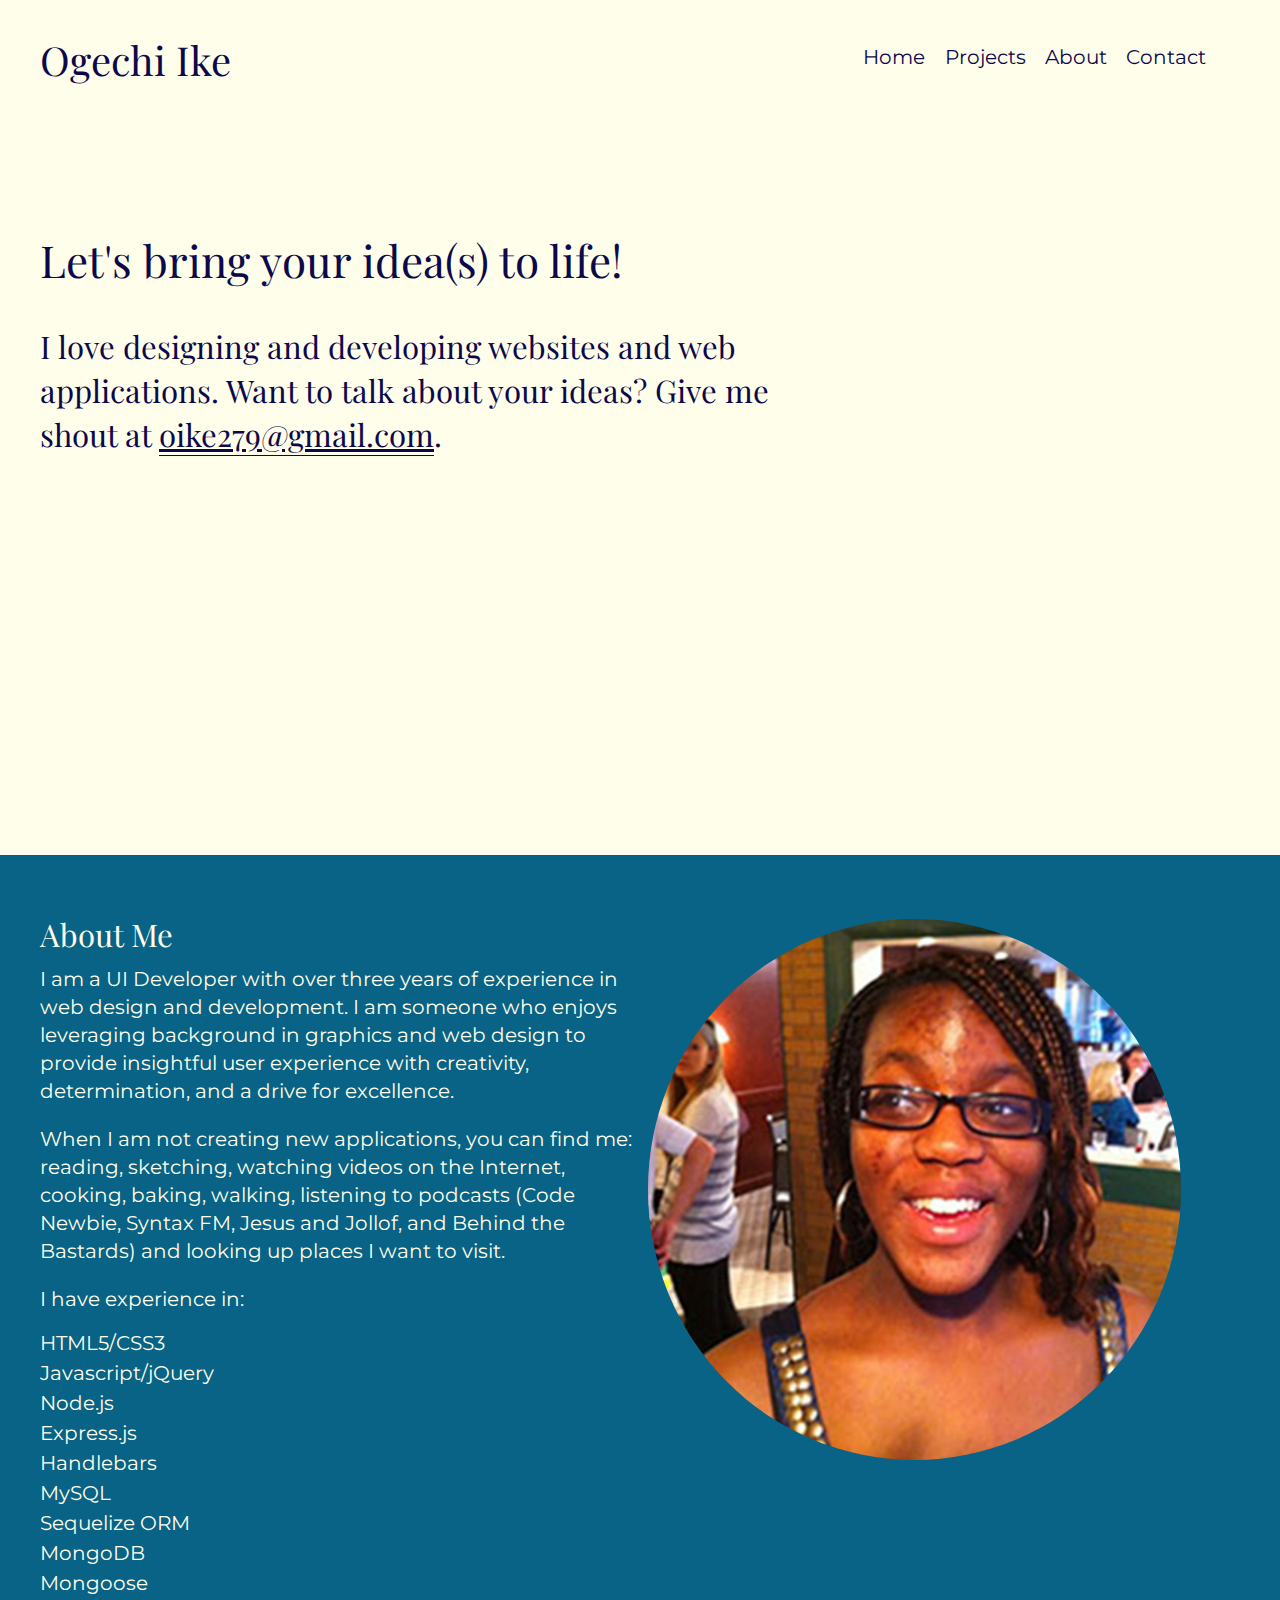
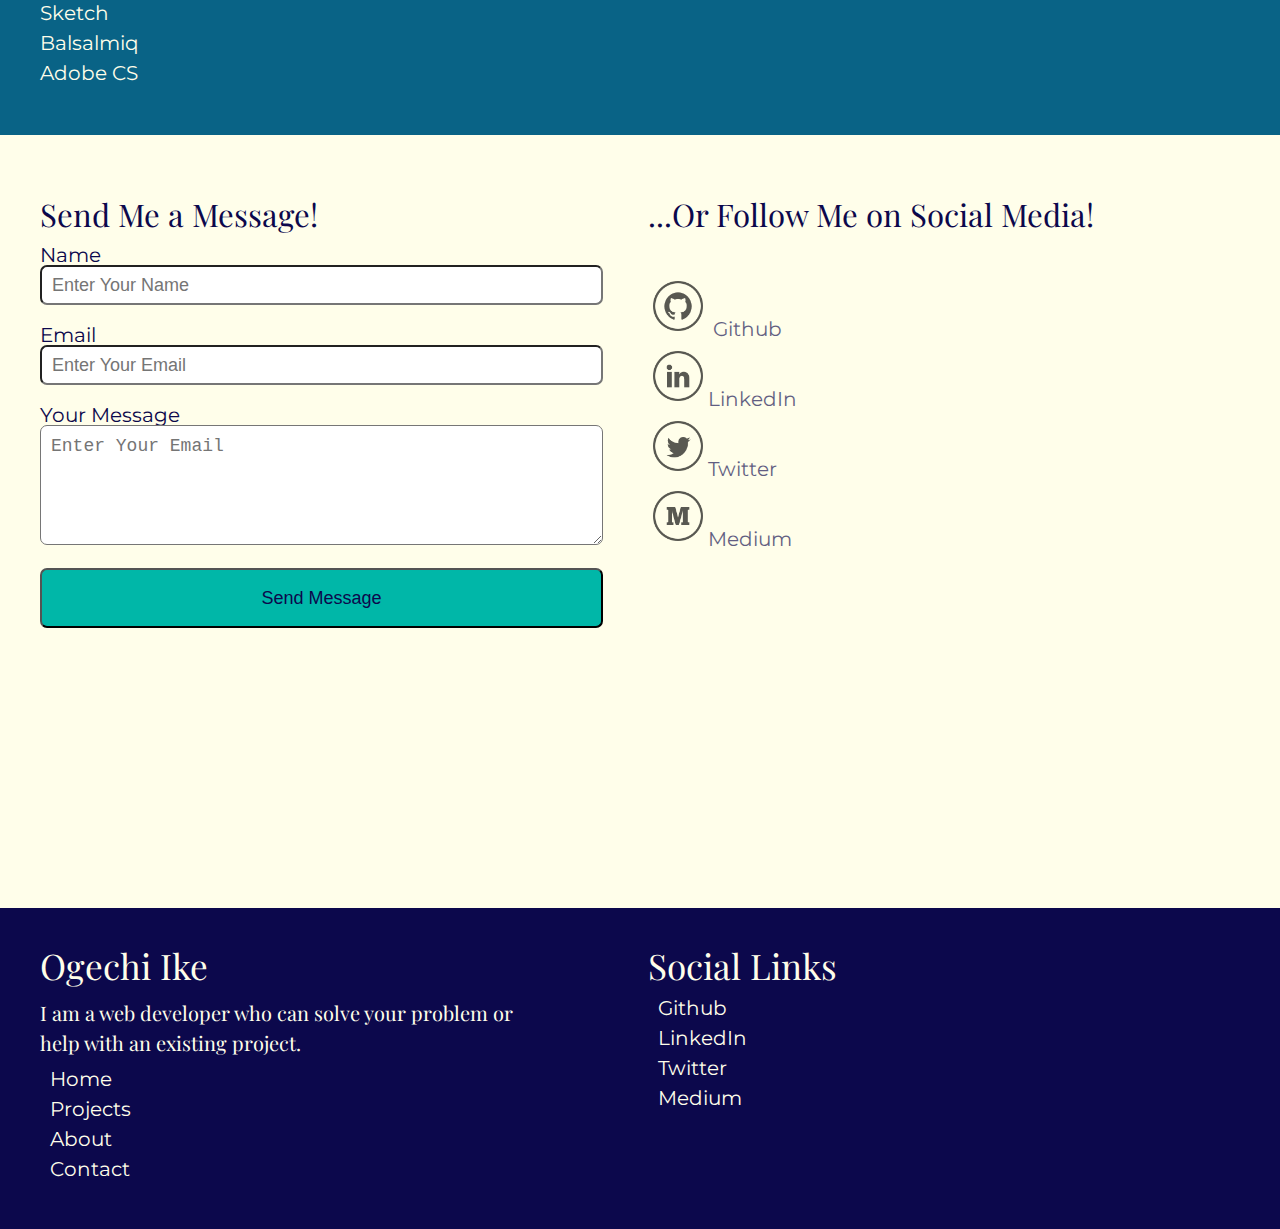
<file: index.html>
<!DOCTYPE html>
<html lang="en">

<head>
    <meta charset="UTF-8">
    <meta name="viewport" content="width=device-width, initial-scale=1.0">
    <meta http-equiv="X-UA-Compatible" content="ie=edge">
    <link rel="stylesheet" href="./assets/css/reset.css">
    <link rel="stylesheet" href="https://cdnjs.cloudflare.com/ajax/libs/animate.css/3.7.0/animate.min.css">
    <link rel="stylesheet" href="./assets/css/style.css">
    <script src="https://ajax.googleapis.com/ajax/libs/jquery/3.3.1/jquery.min.js"></script>
    <title>Ogechi Ike: Developer | Designer</title>
</head>

<body>
    <header>
        <h2 class="nav__title">Ogechi Ike</h2>
        <nav class="topNav" role="navigation">
            <h3 class="nav__li__title">Ogechi Ike</h3>
            <li class="nav__list"><a href="./index.html">Home</a></li>
            <li class="nav__list"><a href='./project.html'>Projects</a></li>
            <li class="nav__list"><a href="#about">About</a></li>
            <li class="nav__list">
                <a href="#contact">Contact</a>
            </li>
        </nav>
        <div class="hero__section">
            <h1 class="hero__title">
                Let's bring your idea(s) to life!</h1>
            <h2 class="hero__connect">I love designing and developing websites and web applications. Want to talk about
                your
                ideas? Give me shout at <span class="hero__contact"><a
                        href="mailto:oike279@gmail.com?subject=Mesage%20From%20Portfolio">
                        oike279@gmail.com</a></span>.
            </h2>
        </div>

    </header>
    <section id='about'>
        <div>
            <h3>About Me</h3>
            <p>
                I am a UI Developer with over three years of experience in web
                design and development. I am someone who enjoys leveraging
                background in graphics and web design to provide insightful user
                experience with creativity, determination, and a drive for
                excellence.
            </p>
            <p>
                When I am not creating new applications, you can find me: reading,
                sketching, watching videos on the Internet, cooking, baking,
                walking, listening to podcasts (<a target="_blank" href="https://www.codenewbie.org/podcast">Code
                    Newbie</a>, <a target="_blank" href="https://syntax.fm/">Syntax FM</a>,
                <a target="_blank" href="https://jesusandjollof.simplecast.fm/">Jesus and Jollof</a>, and
                <a target="_blank" href="https://www.behindthebastards.com/podcasts">Behind the Bastards</a>) and
                looking up places I want to visit.
            </p>
            <p>
                I have experience in:
                <ul class="skills__list">
                    <li>HTML5/CSS3</li>
                    <li>Javascript/jQuery</li>
                    <li>Node.js</li>
                    <li>Express.js</li>
                    <li>Handlebars</li>
                    <li>MySQL</li>
                    <li>Sequelize ORM</li>
                    <li>MongoDB</li>
                    <li>Mongoose</li>
                    <li>Sketch</li>
                    <li>Balsalmiq</li>
                    <li>Adobe CS</li>
                </ul>
            </p>
        </div>
        <div>
            <img src="./assets/images/profile.jpg" alt="Profile Image">
        </div>

    </section>
    <section id="contact">
        <div>
            <h3>Send Me a Message!</h3>
            <form method="POST" action="https://formspree.io/oike279@gmail.com">
                <label for="name">Name</label>
                <input type="text" name="name" placeholder="Enter Your Name">
                <label for="email">Email</label>
                <input type="email" name="email" placeholder="Enter Your Email">
                <label for="message">Your Message</label>
                <textarea name="message" placeholder="Enter Your Email"></textarea>
                <button type="submit">Send Message</button>
            </form>
        </div>
        <div>
            <h3>...Or Follow Me on Social Media!</h3>
            <ul class="social__cluster">
                <li class="social__link">
                    <a href="https://github.com/BlackMG27" target="_blank"><img src="./assets/images/github.png"
                            alt="Github" /> Github</a>
                </li>
                <li class="social__link">
                    <a href="https://www.linkedin.com/in/ogechi-ike" target="_blank">
                        <img src="./assets/images/linkedin.png" alt="LinkedIn" />LinkedIn</a>
                </li>
                <li class="social__link">
                    <a href="https://twitter.com/OgIke27" target="_blank"><img src="./assets/images/twitter.png"
                            alt="Twitter" />Twitter</a>
                </li>
                <li class="social__link">
                    <a href="https://medium.com/@ogechiike" target="_blank"><img src="./assets/images/medium.png"
                            alt="Medium" />Medium</a>
                </li>
            </ul>
        </div>
    </section>
    <section></section>
    <footer>
        <div>
            <h3>Ogechi Ike</h3>
            <h4>I am a web developer who can solve your problem or help with an existing project.</h4>
            <ul class="bottom__nav">
                <li class="nav__link__bottom"><a href="index.html">Home</a></li>
                <li class="nav__link__bottom"><a href="project.html">Projects</a></li>
                <li class="nav__link__bottom"><a href="index.html#about">About</a></li>
                <li class="nav__link__bottom"><a href="index.html#contact">Contact</a></li>
            </ul>
        </div>
        <div>
            <h3>Social Links</h3>
            <ul class="social__group">
                <li class="bottom__social">
                    <a href="https://github.com/BlackMG27" target="_blank"> Github</a>
                </li>
                <li class="bottom__social">
                    <a href="https://www.linkedin.com/in/ogechi-ike" target="_blank">LinkedIn</a>
                </li>
                <li class="bottom__social">
                    <a href="https://twitter.com/OgIke27" target="_blank">Twitter</a>
                </li>
                <li class="bottom__social">
                    <a href="https://medium.com/@ogechiike" target="_blank">Medium</a>
                </li>
            </ul>
        </div>
    </footer>

    <script src="./assets/js/app.js"></script>
</body>

</html>
</file>
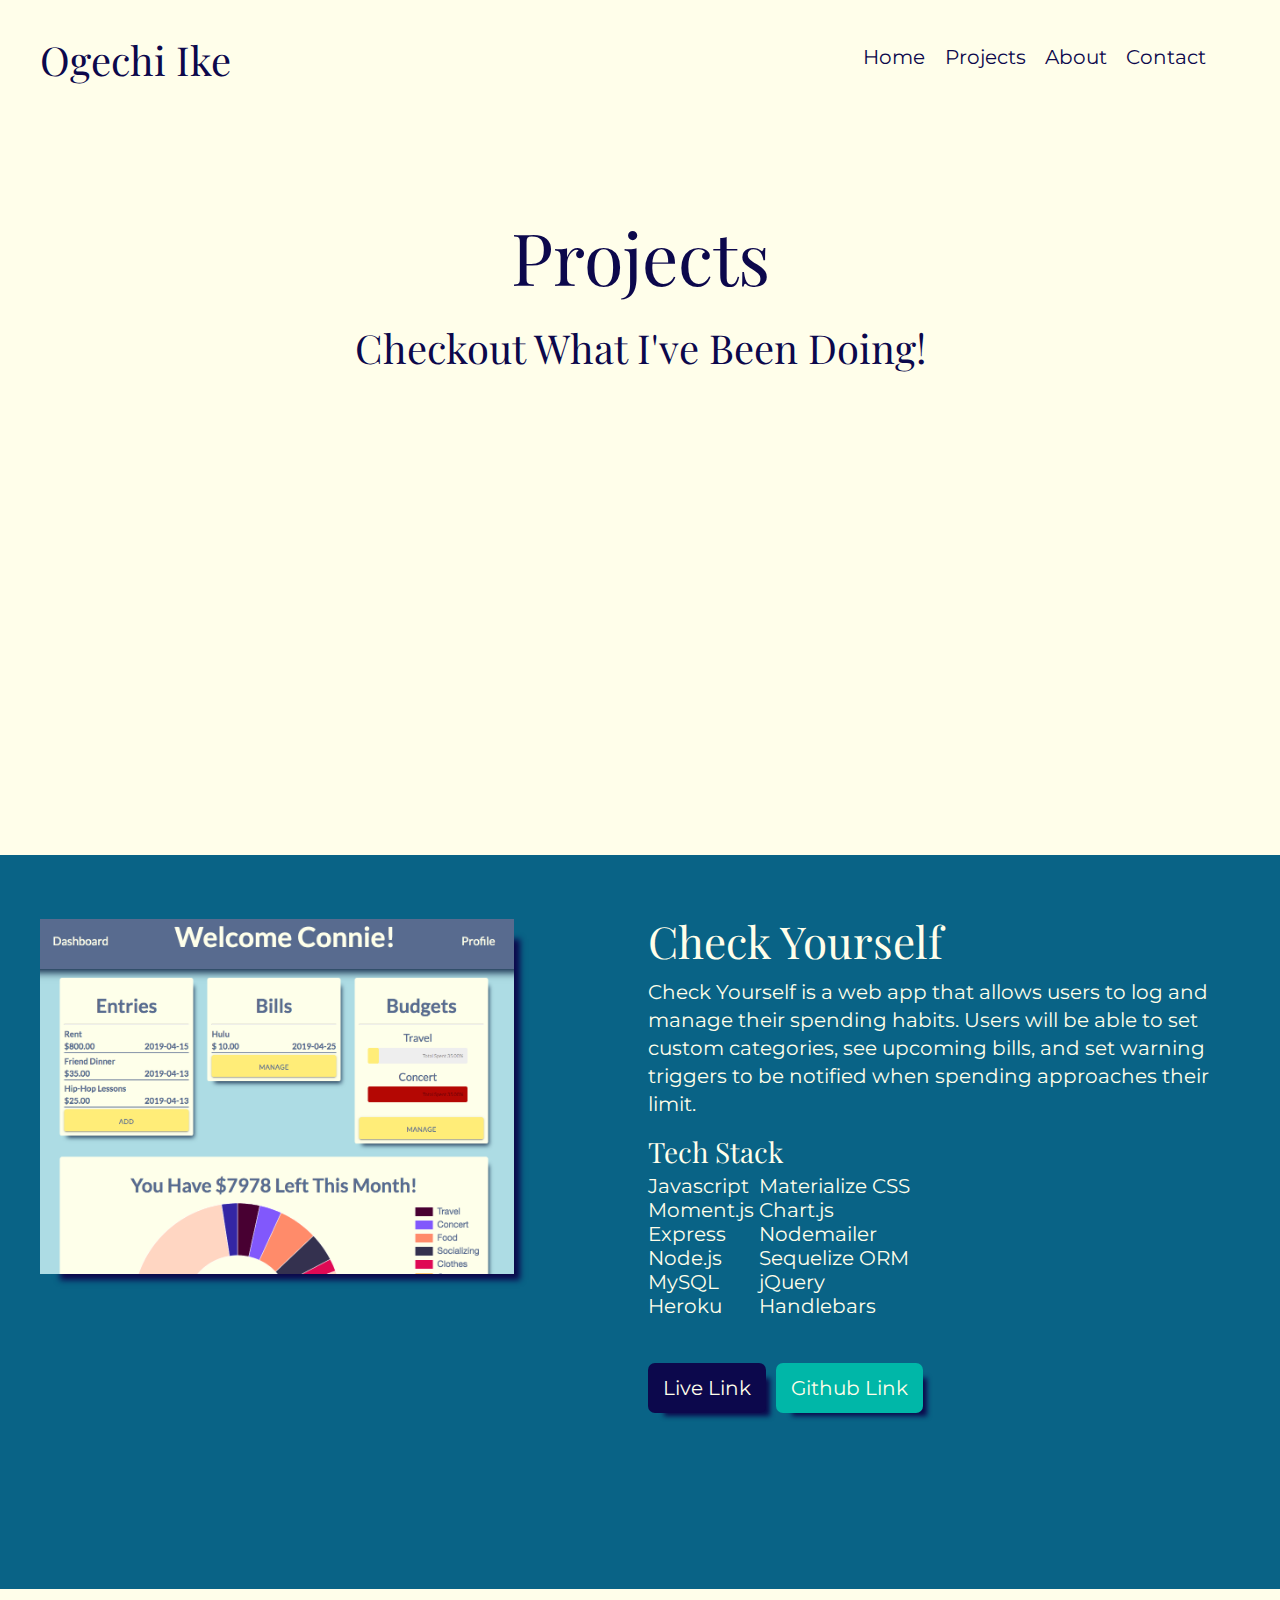
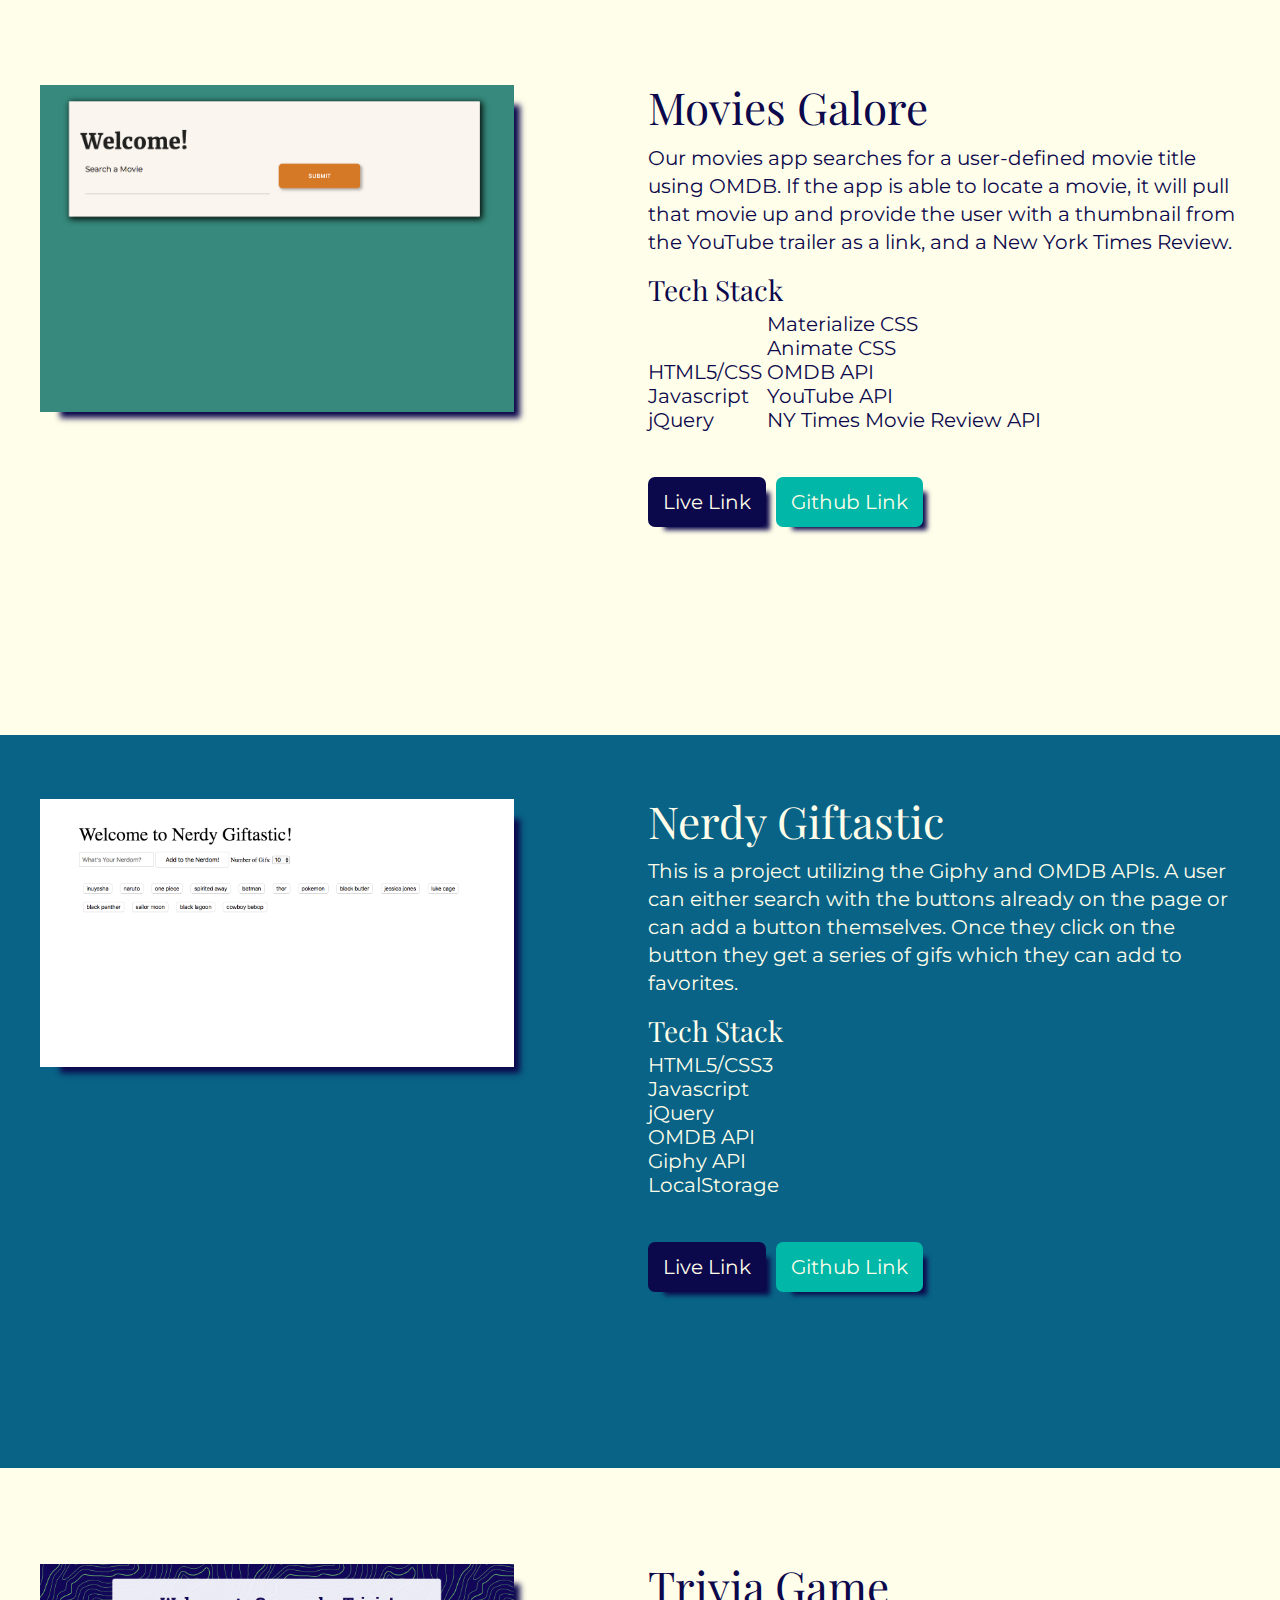
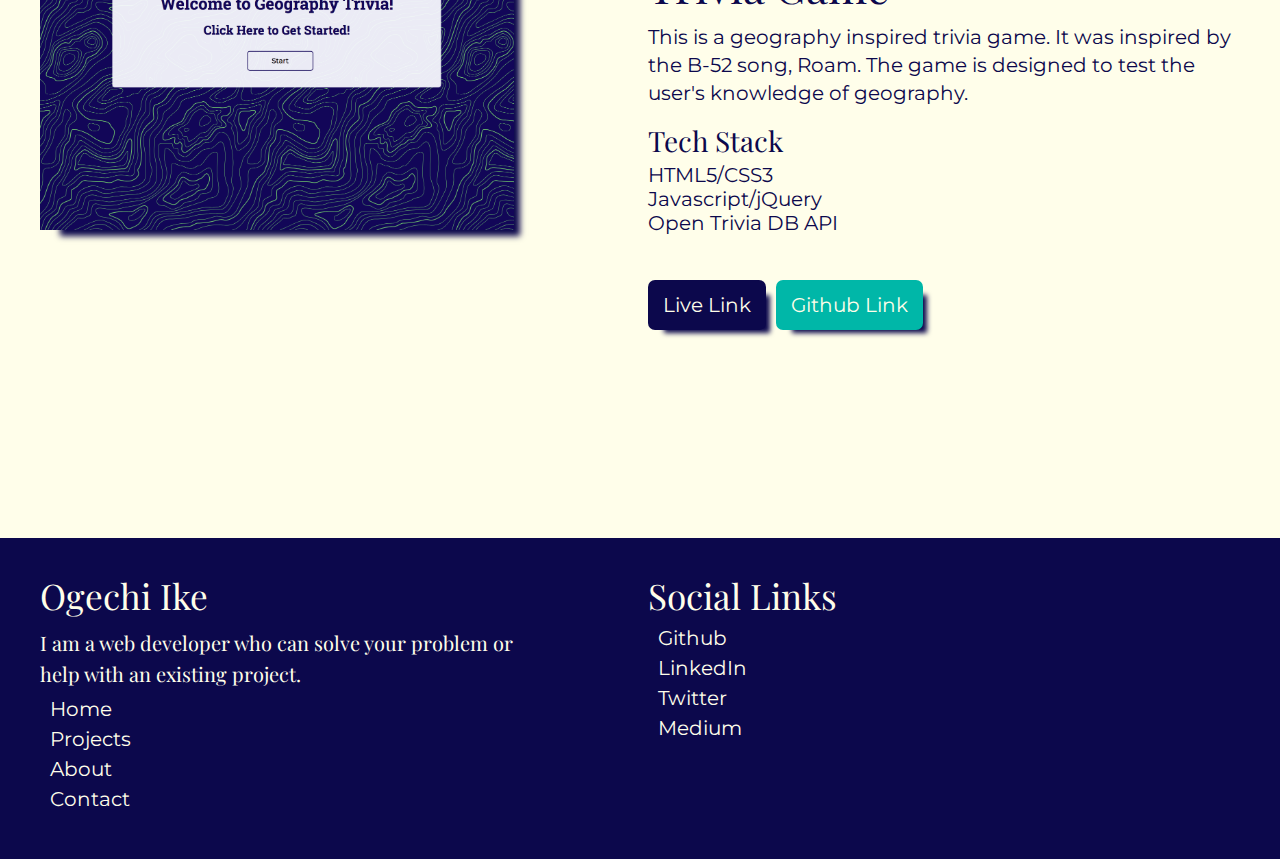
<file: project.html>
<!DOCTYPE html>
<html lang="en">

<head>
    <meta charset="UTF-8">
    <meta name="viewport" content="width=device-width, initial-scale=1.0">
    <meta http-equiv="X-UA-Compatible" content="ie=edge">
    <link rel="stylesheet" href="./assets/css/reset.css">
    <link rel="stylesheet" href="https://cdnjs.cloudflare.com/ajax/libs/animate.css/3.7.0/animate.min.css">
    <link rel="stylesheet" href="./assets/css/style.css">
    <script src="https://ajax.googleapis.com/ajax/libs/jquery/3.3.1/jquery.min.js"></script>
    <title>Projects</title>
</head>

<body>
    <header>
        <h2 class="nav__title">Ogechi Ike</h2>
        <nav class="topNav" role="navigation">
            <h3 class="nav__li__title">Ogechi Ike</h3>
            <li class="nav__list" tabindex="0"><a href="./index.html">Home</a></li>
            <li class="nav__list" tabindex="0"><a href='./project.html'>Projects</a></li>
            <li class="nav__list" tabindex="0"><a href="index.html#about">About</a></li>
            <li class="nav__list" tabindex="0">
                <a href="index.html#contact">Contact</a>
            </li>
        </nav>
        <h1 class="page__title">Projects</h1>
        <h2 class="page__sub__title">Checkout What I've Been Doing!</h2>
    </header>
    <section class="portfolio__piece" id="p1">
        <div>
            <img src="./assets/images/check-yourself.png" alt="Check Yourself">
        </div>
        <div>
            <h3 class="project__title">Check Yourself</h3>
            <p>Check Yourself is a web app that allows users to log and manage their spending habits. Users will be able
                to set custom categories, see upcoming bills, and set warning triggers to be notified when spending
                approaches their limit.</p>
            <h4 class="tech__title">Tech Stack</h4>
            <div class="tech__info">
                <ul class="tech__group">
                    <li class="tech__list">Javascript</li>
                    <li class="tech__list">Moment.js</li>
                    <li class="tech__list">Express</li>
                    <li class="tech__list">Node.js</li>
                    <li class="tech__list">MySQL</li>
                    <li class="tech__list">Heroku</li>
                </ul>
                <ul class="tech__group">
                    <li class="tech__list">Materialize CSS</li>
                    <li class="tech__list">Chart.js</li>
                    <li class="tech__list">Nodemailer</li>
                    <li class="tech__list">Sequelize ORM</li>
                    <li class="tech__list">jQuery</li>
                    <li class="tech__list">Handlebars</li>
                </ul>
            </div>

            <a href="https://pacific-forest-78479.herokuapp.com/" class="live__link">Live Link</a>
            <a href="https://github.com/BlackMG27/BudgetManager" class="github__link">Github Link</a>
        </div>
    </section>
    <section class="portfolio__piece">
        <div>
            <img src="./assets/images/movies-galore.png" alt="Movies Galore">
        </div>
        <div>
            <h3 class="project__title">Movies Galore</h3>
            <p>Our movies app searches for a user-defined movie title using OMDB. If the app is able to locate a movie,
                it will pull that movie up and provide the user with a thumbnail from the YouTube trailer as a link, and
                a New York Times Review. </p>
            <h4 class="tech__title">Tech Stack</h4>
            <div class="tech__info">
                <ul class="tech__group">
                    <li class="tech__list">HTML5/CSS</li>
                    <li class="tech__list">Javascript</li>
                    <li class="tech__list">jQuery</li>
                </ul>
                <ul class="tech__group">
                    <li class="tech__list">Materialize CSS</li>
                    <li class="tech__list">Animate CSS</li>
                    <li class="tech__list">OMDB API</li>
                    <li class="tech__list">YouTube API</li>
                    <li class="tech__list">NY Times Movie Review API</li>
                </ul>
            </div>

            <a href="https://blackmg27.github.io/Movies-Galore/" class="live__link">Live Link</a>
            <a href="https://github.com/BlackMG27/Movies-Galore" class="github__link">Github Link</a>
        </div>
    </section>
    <section class="portfolio__piece" id="p2">
        <div>
            <img src="./assets/images/giftastic-nerd.png" alt="Nerdy Giftastic">
        </div>
        <div>
            <h3 class="project__title">Nerdy Giftastic</h3>
            <p>
                This is a project utilizing the Giphy and OMDB APIs. A user can either search with the buttons already
                on the page or can add a button themselves. Once they click on the button they get a series of gifs
                which they can add to favorites.
            </p>
            <h4 class="tech__title">Tech Stack</h4>
            <div class="tech__info">
                <ul class="tech__group">
                    <li class="tech__list">HTML5/CSS3</li>
                    <li class="tech__list">Javascript</li>
                    <li class="tech__list">jQuery</li>
                    <li class="tech__list">OMDB API</li>
                    <li class="tech__list">Giphy API</li>
                    <li class="tech__list">LocalStorage</li>
                </ul>
            </div>
            <a href="https://blackmg27.github.io/Giftastic-nerd/" class="live__link">Live Link</a>
            <a href="https://github.com/BlackMG27/Giftastic-nerd" class="github__link">Github Link</a>
        </div>
    </section>
    <section class="portfolio__piece">
        <div>
            <img src="./assets/images/trivia-game.png" alt="Trivia Game">
        </div>
        <div>
            <h3 class="project__title">Trivia Game</h3>
            <p>This is a geography inspired trivia game. It was inspired by the B-52 song, Roam. The game is designed to
                test the user's knowledge of geography.</p>
            <h4 class="tech__title"> Tech Stack</h4>
            <div class="tech__info">
                <ul class="tech__group">
                    <li class="tech__list">HTML5/CSS3</li>
                    <li class="tech__list">Javascript/jQuery</li>
                    <li class="tech__list">Open Trivia DB API</li>
                </ul>
            </div>
            <a href="https://blackmg27.github.io/TriviaGame/" class="live__link">Live Link</a>
            <a href="https://github.com/BlackMG27/TriviaGame" class="github__link">Github Link</a>
        </div>
    </section>
    <footer>
        <div>
            <h3>Ogechi Ike</h3>
            <h4>I am a web developer who can solve your problem or help with an existing project.</h4>
            <ul class="bottom__nav">
                <li class="nav__link__bottom"><a href="index.html">Home</a></li>
                <li class="nav__link__bottom"><a href="project.html">Projects</a></li>
                <li class="nav__link__bottom"><a href="index.html#about">About</a></li>
                <li class="nav__link__bottom"><a href="project.html#contact">Contact</a></li>
            </ul>
        </div>
        <div>
            <h3>Social Links</h3>
            <ul class="social__group">
                <li class="bottom__social">
                    <a href="https://github.com/BlackMG27" target="_blank"> Github</a>
                </li>
                <li class="bottom__social">
                    <a href="https://www.linkedin.com/in/ogechi-ike" target="_blank">LinkedIn</a>
                </li>
                <li class="bottom__social">
                    <a href="https://twitter.com/OgIke27" target="_blank">Twitter</a>
                </li>
                <li class="bottom__social">
                    <a href="https://medium.com/@ogechiike" target="_blank">Medium</a>
                </li>
            </ul>
        </div>
    </footer>
</body>

</html>
</file>
<file: assets/css/style.css>
@import url('https://fonts.googleapis.com/css?family=Montserrat:400,700|Playfair+Display:400,700');

* {
    box-sizing: border-box;
}

/******* TEXT *******/

body {
    font-family: 'Montserrat', sans-serif;
    font-size: 1.25rem;
    background-color: #fffeea;
    color: #0c084c;
}

body h1,
body h2,
body h3,
body h4 {
    font-family: 'Playfair Display', serif;
}

h1 {
    font-size: 4.5rem;
    padding-top: 5%;
    margin-bottom: 3%;
}

h2 {
    font-size: 2.5rem;
}

.nav__title {
    float: left;
}

h3 {
    font-size: 1.95rem;
    margin-bottom: 2.5%;
}

li {
    list-style: none;
}

.nav__li__title {
    display: none;
}

nav li {
    display: inline-block;
}

.hero__title {
    font-size: 2.75rem;
}

.hero__connect {
    font-size: 1.95rem;
}

.hero__contact a {
    border-bottom: 1px solid #0c084c;
}

.page__title {
    text-align: center;
    margin-top: 10%;
}

.page__sub__title {
    text-align: center;
    float: center;
}

.skills__list li {
    margin-bottom: 10px;
}

.project__title {
    font-size: 2.75rem;
}

.tech__title {
    font-size: 1.75rem;
    margin: .5rem 0 .5rem 0;
}

.portfolio__piece p,
#about p {
    line-height: 1.75rem;
    margin-bottom: 20px;
}

.tech__list {
    line-height: 1.5rem;
}

footer h3 {
    font-size: 2.2rem;
}

footer h4 {
    max-width: 500px;
    line-height: 1.9rem;
}

input,
textarea {
    width: 95%;
    border-radius: 7px;
    margin-bottom: 20px;
    padding: 10px;
    font-size: 1.125rem;
}

.bottom__social,
.nav__link__bottom {
    margin: 10px;
    margin-right: 0;
}

.bottom__social a,
.nav__link__bottom a {
    text-decoration: none;
}

.nav__link__bottom a,
.bottom__social a {
    color: #fffeea;
    transition: .25s;
}

.nav__link__bottom a:hover,
.bottom__social a:hover,
#about div p a:hover {
    color: #00b7a8;
    border-bottom: 1px solid #00b7a8;
    transition: .25s;
}

#about div p a {
    color: #fffeea;
    transition: .25;
    text-decoration: none;
}

.social__link {
    line-height: .5rem;
    height: 70px;
}

.social__cluster {
    margin-top: -9%;
}

.social__link a {
    text-decoration: none;
    opacity: .65;
    color: #0c084c;
}

.social__link a:hover {
    opacity: 1;
}



/******* LAYOUT *******/


body {
    display: grid;
    grid-template-columns: repeat(12, 1fr);
}

.portfolio__piece,
#about,
#contact,
footer {
    display: grid;
    grid-template-columns: repeat(auto-fit, minmax(320px, 1fr));
    grid-gap: 15px;
}

.portfolio__piece {
    padding-bottom: 11rem;
    margin-bottom: 2rem;
}

.portfolio__piece div img {
    -webkit-box-shadow: 13px 13px 6px -7px rgba(12, 8, 76, 1);
    -moz-box-shadow: 13px 13px 6px -7px rgba(12, 8, 76, 1);
    box-shadow: 13px 13px 6px -7px rgba(12, 8, 76, 1);
}

#about {
    background-color: #096386;
    color: #fffeea;
}

#about img {
    width: 90%;
    border-radius: 50%;
}

.portfolio__piece div img {
    width: 80%;
}

#p1,
#p2 {
    background-color: #096386;
    color: #fffeea;
}

.topNav {
    float: right;
    margin-right: 2%;
    width: 30%;
}

.nav__list {
    padding: 2%;
}

.nav__list a {
    color: #0c084c;
    transition: .25s;
}

.topNav li a {
    text-decoration: none;
}

header,
section,
footer {
    grid-column: 1/-1;
    padding: 2.5rem
}

section {
    padding-top: 4rem;
}

#about {
    padding-bottom: 2rem;
}

#contact {
    padding-bottom: 11rem;
}

header {
    height: 95vh;
}

.hero__title,
.hero__connect {
    min-width: 300px;
    max-width: 900px;
    width: 65%;
}

.hero__title {
    margin-top: 11%;
    line-height: 3.5rem;
}

.hero__connect {
    line-height: 2.75rem;
}

.hero__contact a {
    color: #0c084c;
    transition: .25s;
}

.hero__contact a:hover,
.nav__list a:hover {
    color: #00b7a8;
    border-bottom: 1px solid #00b7a8;
    transition: .25s;
}

#ikeLogo {
    width: 7%;
    height: 12%;
}

.tech__info {
    float: left;
    width: 100%;
    margin-bottom: 15px;
}

.tech__group {
    display: inline-block;
}

input {
    height: 40px;
}

textarea {
    height: 120px;
}

button[type="submit"] {
    width: 95%;
    height: 60px;
    border-radius: 7px;
    font-size: 1.125rem;
    background-color: #00b7a8;
    color: #0c084c;
    transition: .25s;
}

button[type="submit"]:hover {
    background-color: #0c084c;
    color: #00b7a8;
    transition: .25s;
}

.live__link,
.github__link {
    float: left;
    margin-right: 10px;
    margin-top: 30px;
    padding: 15px;
    color: #fffeea;
    text-decoration: none;
    -webkit-box-shadow: 10px 9px 5px -6px rgba(12, 8, 76, 1);
    -moz-box-shadow: 10px 9px 5px -6px rgba(12, 8, 76, 1);
    box-shadow: 10px 9px 5px -6px rgba(12, 8, 76, 1);
    transition: .25s;
}

.live__link:hover,
.github__link:hover {
    -webkit-box-shadow: 10px -13px 14px 2px rgba(12, 8, 76, 1);
    -moz-box-shadow: 10px -13px 14px 2px rgba(12, 8, 76, 1);
    box-shadow: 10px -13px 14px 2px rgba(12, 8, 76, 1);
    transition: .25s;
}

.live__link {
    background-color: #0c084c;
    border-radius: 7px;
}

.github__link {
    background-color: #00b7a8;
    border-radius: 7px;
}

footer {
    bottom: 0;
    left: 0;
    background-color: #0c084c;
    color: #fffeea;
}

.social__link img,
.bottom__social img {
    width: 50px;
    height: 50px;
    margin: 5px;
    margin-top: 15%;
}

@media screen and (max-width: 900px) {
    .topNav {
        width: 100%;
        text-align: center;
        left: 0;
        top: 0;
    }
}



@media screen and (max-width: 600px) {

    section,
    header,
    footer {
        padding: 0;
        padding-top: 2rem;
    }

    header {
        padding-bottom: 4rem;
    }

    .nav__title {
        display: none;
    }

    .nav__li__title {
        display: block;
        color: #fffeea;
    }

    .topNav {
        font-size: 1rem;
        height: 120px;
        left: 0;
        top: 0;
        text-align: center;
        padding-top: 9%;
        width: 100%;
        background-color: #0c084c;
        position: fixed;
    }

    .topNav li {
        padding: 8px;
    }

    .nav__list a {
        color: #fffeea;
    }

    body {
        min-width: 100%;
    }

    .portfolio__piece {
        height: 100%;
    }

    .portfolio__piece div img {
        width: 100%;
    }

    .live__link,
    .github__link {
        width: 95%;
        margin-bottom: 20px;
        height: 70px;
        text-align: center;
    }

    .live__link a,
    .github__link a {
        margin-top: 1px;
    }

    header {
        height: 100%;
    }

    header h1 {
        padding-top: 4rem;
    }
}
</file>
